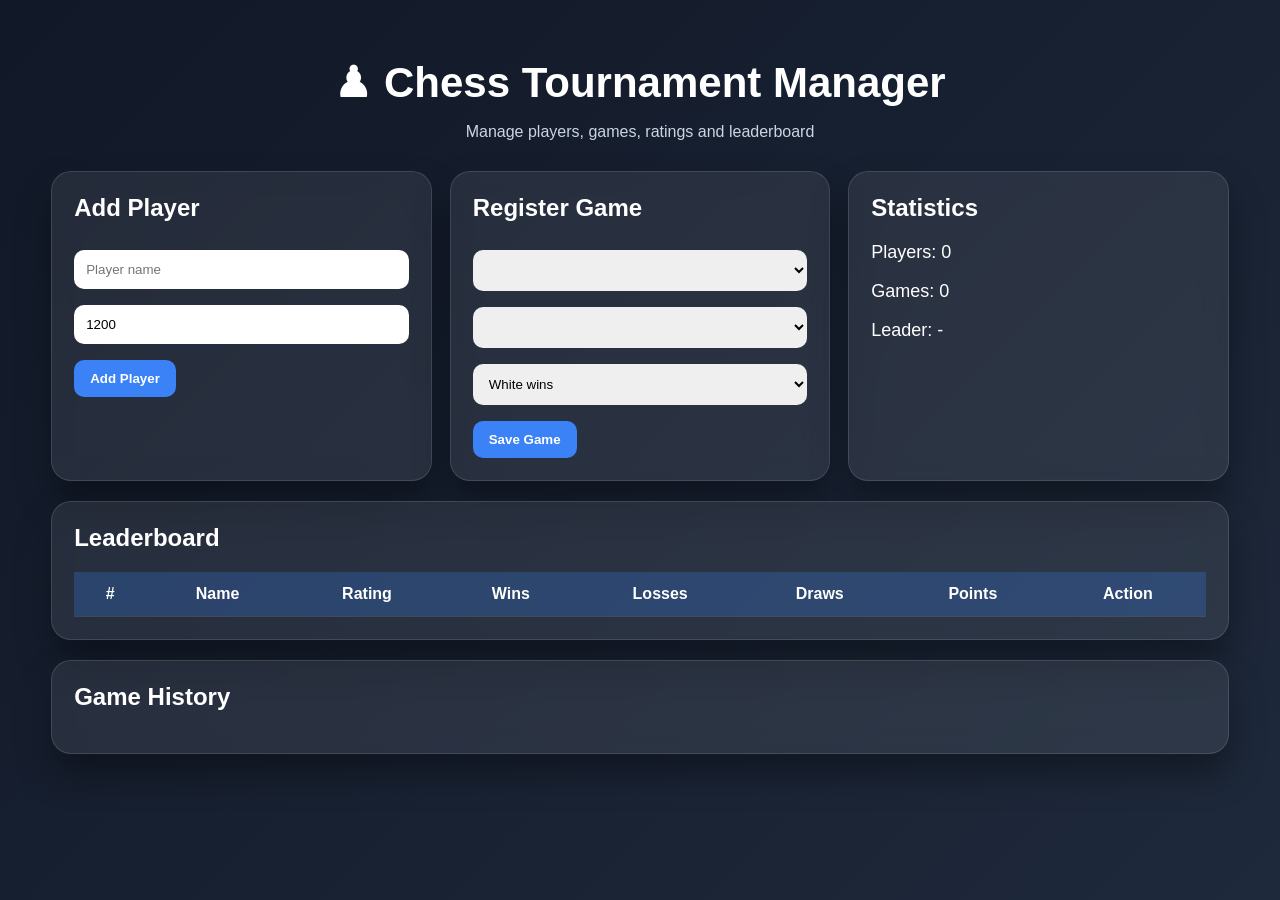
<file: index.html>
<!DOCTYPE html>
<html lang="hy">
<head>
  <meta charset="UTF-8">
  <title>Chess Tournament Manager</title>
  <link rel="stylesheet" href="style.css">
</head>
<body>

<div class="app">
  <header>
    <h1>♟ Chess Tournament Manager</h1>
    <p>Manage players, games, ratings and leaderboard</p>
  </header>

  <section class="grid">
    <div class="card">
      <h2>Add Player</h2>
      <input id="playerName" type="text" placeholder="Player name">
      <input id="playerRating" type="number" placeholder="Rating" value="1200">
      <button id="addPlayerBtn">Add Player</button>
    </div>

    <div class="card">
      <h2>Register Game</h2>
      <select id="whitePlayer"></select>
      <select id="blackPlayer"></select>
      <select id="result">
        <option value="white">White wins</option>
        <option value="black">Black wins</option>
        <option value="draw">Draw</option>
      </select>
      <button id="saveGameBtn">Save Game</button>
    </div>

    <div class="card stats">
      <h2>Statistics</h2>
      <p>Players: <span id="totalPlayers">0</span></p>
      <p>Games: <span id="totalGames">0</span></p>
      <p>Leader: <span id="leaderName">-</span></p>
    </div>
  </section>

  <section class="card">
    <h2>Leaderboard</h2>
    <table>
      <thead>
        <tr>
          <th>#</th>
          <th>Name</th>
          <th>Rating</th>
          <th>Wins</th>
          <th>Losses</th>
          <th>Draws</th>
          <th>Points</th>
          <th>Action</th>
        </tr>
      </thead>
      <tbody id="playersTable"></tbody>
    </table>
  </section>

  <section class="card">
    <h2>Game History</h2>
    <ul id="gameHistory"></ul>
  </section>
</div>

<script src="script.js"></script>
</body>
</html>
</file>
<file: style.css>
* {
  box-sizing: border-box;
}

body {
  margin: 0;
  font-family: "Segoe UI", Arial, sans-serif;
  background: linear-gradient(135deg, #111827, #1e293b);
  color: white;
  min-height: 100vh;
}

.app {
  width: 92%;
  max-width: 1200px;
  margin: auto;
  padding: 30px 0;
}

header {
  text-align: center;
  margin-bottom: 30px;
}

header h1 {
  font-size: 42px;
  margin-bottom: 5px;
}

header p {
  color: #cbd5e1;
}

.grid {
  display: grid;
  grid-template-columns: repeat(3, 1fr);
  gap: 18px;
}

.card {
  background: rgba(255, 255, 255, 0.08);
  padding: 22px;
  border-radius: 20px;
  margin-bottom: 20px;
  box-shadow: 0 20px 35px rgba(0,0,0,0.35);
  border: 1px solid rgba(255,255,255,0.12);
  backdrop-filter: blur(12px);
}

h2 {
  margin-top: 0;
}

input,
select {
  width: 100%;
  padding: 12px;
  margin: 8px 0;
  border: none;
  border-radius: 10px;
  outline: none;
}

button {
  padding: 11px 16px;
  border: none;
  border-radius: 10px;
  background: #3b82f6;
  color: white;
  font-weight: bold;
  cursor: pointer;
  margin-top: 8px;
}

button:hover {
  opacity: 0.85;
  transform: translateY(-1px);
}

.delete-btn {
  background: #ef4444;
}

table {
  width: 100%;
  border-collapse: collapse;
  overflow: hidden;
}

th,
td {
  padding: 13px;
  text-align: center;
  border-bottom: 1px solid rgba(255,255,255,0.12);
}

th {
  background: rgba(59, 130, 246, 0.25);
}

tr:hover {
  background: rgba(255,255,255,0.06);
}

.stats p {
  font-size: 18px;
}

ul {
  list-style: none;
  padding: 0;
}

li {
  background: rgba(15, 23, 42, 0.8);
  padding: 12px;
  margin-top: 10px;
  border-radius: 12px;
  border-left: 5px solid #38bdf8;
}

@media (max-width: 850px) {
  .grid {
    grid-template-columns: 1fr;
  }

  header h1 {
    font-size: 30px;
  }

  table {
    font-size: 13px;
  }

  th,
  td {
    padding: 8px;
  }
}
</file>
<file: style57.css>
* {
  box-sizing: border-box;
}

body {
  margin: 0;
  font-family: "Segoe UI", Arial, sans-serif;
  background: linear-gradient(135deg, #111827, #1e293b);
  color: white;
  min-height: 100vh;
}

.app {
  width: 92%;
  max-width: 1200px;
  margin: auto;
  padding: 30px 0;
}

header {
  text-align: center;
  margin-bottom: 30px;
}

header h1 {
  font-size: 42px;
  margin-bottom: 5px;
}

header p {
  color: #cbd5e1;
}

.grid {
  display: grid;
  grid-template-columns: repeat(3, 1fr);
  gap: 18px;
}

.card {
  background: rgba(255, 255, 255, 0.08);
  padding: 22px;
  border-radius: 20px;
  margin-bottom: 20px;
  box-shadow: 0 20px 35px rgba(0,0,0,0.35);
  border: 1px solid rgba(255,255,255,0.12);
  backdrop-filter: blur(12px);
}

h2 {
  margin-top: 0;
}

input,
select {
  width: 100%;
  padding: 12px;
  margin: 8px 0;
  border: none;
  border-radius: 10px;
  outline: none;
}

button {
  padding: 11px 16px;
  border: none;
  border-radius: 10px;
  background: #3b82f6;
  color: white;
  font-weight: bold;
  cursor: pointer;
  margin-top: 8px;
}

button:hover {
  opacity: 0.85;
  transform: translateY(-1px);
}

.delete-btn {
  background: #ef4444;
}

table {
  width: 100%;
  border-collapse: collapse;
  overflow: hidden;
}

th,
td {
  padding: 13px;
  text-align: center;
  border-bottom: 1px solid rgba(255,255,255,0.12);
}

th {
  background: rgba(59, 130, 246, 0.25);
}

tr:hover {
  background: rgba(255,255,255,0.06);
}

.stats p {
  font-size: 18px;
}

ul {
  list-style: none;
  padding: 0;
}

li {
  background: rgba(15, 23, 42, 0.8);
  padding: 12px;
  margin-top: 10px;
  border-radius: 12px;
  border-left: 5px solid #38bdf8;
}

@media (max-width: 850px) {
  .grid {
    grid-template-columns: 1fr;
  }

  header h1 {
    font-size: 30px;
  }

  table {
    font-size: 13px;
  }

  th,
  td {
    padding: 8px;
  }
}
</file>
